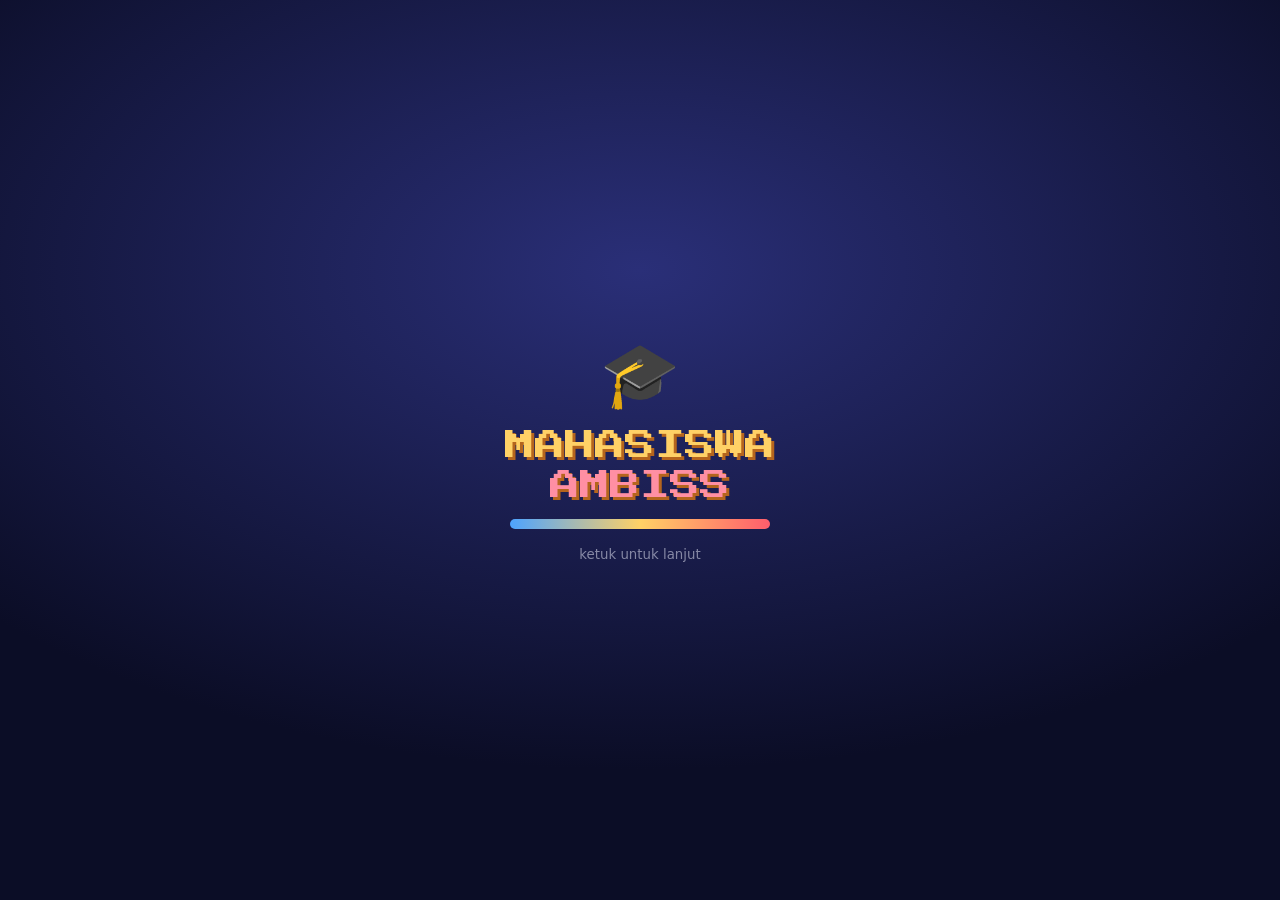
<file: index.html>
<!DOCTYPE html>
<html lang="id">
<head>
<meta charset="utf-8">
<meta name="viewport" content="width=device-width, initial-scale=1, viewport-fit=cover">
<title>Mahasiswa Ambiss</title>
<link rel="preconnect" href="https://fonts.googleapis.com">
<link href="https://fonts.googleapis.com/css2?family=Press+Start+2P&display=swap" rel="stylesheet">
<link rel="stylesheet" href="style.css">
</head>
<body>

<div id="splash" aria-hidden="true">
  <div class="sp-emoji">🎓</div>
  <div class="sp-title"><span>MAHASISWA</span><span>AMBISS</span></div>
  <div class="sp-bar"><i></i></div>
  <small>ketuk untuk lanjut</small>
</div>

<main>
  <header class="rise" style="--i:0">
    <h1>🎓 MAHASISWA AMBISS</h1>
    <p>Lari dari buku, laptop, tugas, dosen &amp; revisi. Siapa yang paling kuat bertahan?</p>
  </header>

  <div class="modes rise" style="--i:1" role="group" aria-label="Mode">
    <button id="m1">1 Pemain</button>
    <button id="m2" class="on">2 Pemain</button>
  </div>

  <div class="names rise" style="--i:2">
    <label class="nm1"><span>P1</span><input id="n1" maxlength="12" placeholder="Nama pemain 1" autocomplete="off"></label>
    <label class="nm2" id="nw2"><span>P2</span><input id="n2" maxlength="12" placeholder="Nama pemain 2" autocomplete="off"></label>
  </div>

  <div class="hud rise" style="--i:3">
    <div class="card p1"><span id="l1">P1</span><b id="s1">00000</b></div>
    <div class="card hi"><span>REKOR</span><b id="hi">00000</b></div>
    <div class="card p2" id="card2"><span id="l2">P2</span><b id="s2">00000</b></div>
  </div>

  <div class="stage rise" style="--i:4">
    <canvas id="c" width="800" height="400"></canvas>
    <div id="overlay">
      <h2 id="ot">Siap kuliah?</h2>
      <p id="op">Isi nama, lalu tekan Spasi / Enter atau tombol di bawah</p>
      <button id="go">▶ MULAI</button>
    </div>
  </div>

  <div class="pad rise" style="--i:5">
    <div><button id="p1j" class="b1">P1 ⬆ Lompat</button><button id="p1d" class="b1">P1 ⬇ Tunduk</button></div>
    <div id="pad2"><button id="p2j" class="b2">P2 ⬆ Lompat</button><button id="p2d" class="b2">P2 ⬇ Tunduk</button></div>
  </div>

  <p class="keys rise" style="--i:6"><span class="k1">P1 (biru)</span>: W / Spasi = lompat, S = tunduk
  &nbsp;·&nbsp; <span class="k2">P2 (merah)</span>: ↑ = lompat, ↓ = tunduk</p>

  <section class="lb rise" style="--i:7" aria-label="Leaderboard">
    <div class="lb-head">
      <h3>🏆 Leaderboard</h3>
      <button id="lbMore">Lihat semua (<span id="lbCount">0</span>)</button>
    </div>
    <ol id="lbTop"></ol>
  </section>
</main>

<div id="modal" class="modal hide" role="dialog" aria-modal="true" aria-label="Leaderboard lengkap">
  <div class="sheet">
    <div class="lb-head"><h3>🏆 Leaderboard Lengkap</h3><button id="lbClose">✕ Tutup</button></div>
    <ol id="lbAll"></ol>
  </div>
</div>

<script src="game.js"></script>
</body>
</html>
</file>
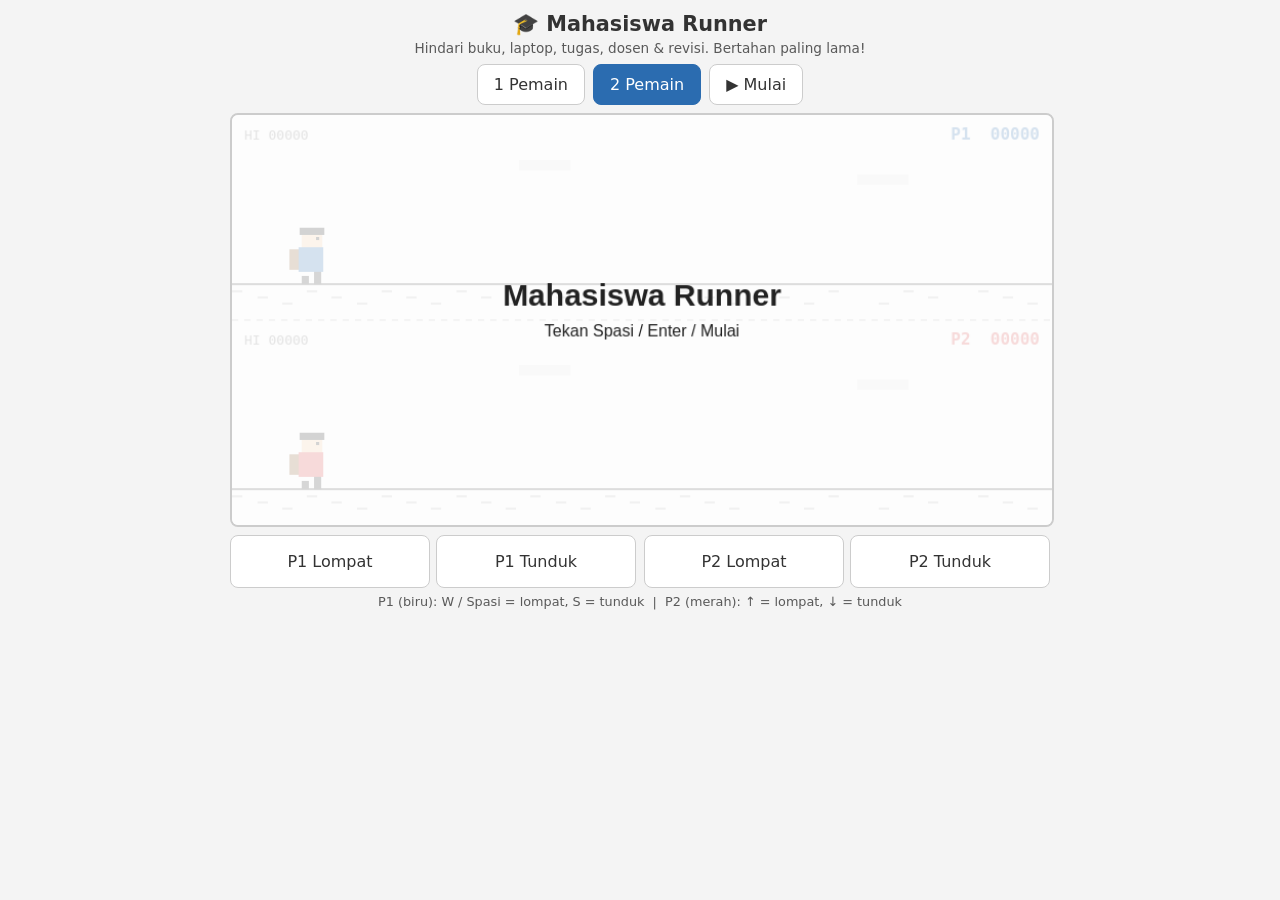
<file: Mahasiswa Runner.html>
<!DOCTYPE html>
<html lang="id">
<head>
<meta charset="utf-8">
<meta name="viewport" content="width=device-width, initial-scale=1, viewport-fit=cover">
<title>Mahasiswa Runner</title>
<style>
:root{--bg:#f4f4f4;--fg:#333;--card:#fff;--bd:#ccc;--ac:#2b6cb0;box-sizing:border-box;padding-top:env(safe-area-inset-top,0px);padding-bottom:env(safe-area-inset-bottom,0px)}
@media (prefers-color-scheme:dark){:root:not([data-theme="light"]){--bg:#1c1c1e;--fg:#eee;--card:#2a2a2d;--bd:#444;--ac:#63a4ff}}
body{margin:0;background:var(--bg);color:var(--fg);font-family:system-ui,-apple-system,Segoe UI,sans-serif;text-align:center}
h1{font-size:1.3rem;margin:12px 8px 4px}
p.s{margin:0 8px 8px;font-size:.85rem;opacity:.8}
#wrap{max-width:820px;margin:0 auto;padding:0 8px}
canvas{width:100%;background:#f7f7f7;border:2px solid var(--bd);border-radius:8px;touch-action:none;display:block}
.bar{display:flex;gap:8px;justify-content:center;margin:8px 0;flex-wrap:wrap}
button{font:inherit;padding:10px 16px;border-radius:8px;border:1px solid var(--bd);background:var(--card);color:var(--fg);cursor:pointer}
button.on{background:var(--ac);color:#fff;border-color:var(--ac)}
.pad{display:flex;gap:8px;justify-content:space-between;margin-top:8px}
.pad div{flex:1;display:flex;gap:6px}
.pad button{flex:1;padding:16px 4px;user-select:none;-webkit-user-select:none;touch-action:none}
.k{font-size:.8rem;opacity:.8;margin-top:6px}
</style>
</head>
<body>
<div id="wrap">
<h1>🎓 Mahasiswa Runner</h1>
<p class="s">Hindari buku, laptop, tugas, dosen &amp; revisi. Bertahan paling lama!</p>
<div class="bar">
<button id="m1">1 Pemain</button>
<button id="m2" class="on">2 Pemain</button>
<button id="go">▶ Mulai</button>
</div>
<canvas id="c" width="800" height="400"></canvas>
<div class="pad">
<div><button id="p1j">P1 Lompat</button><button id="p1d">P1 Tunduk</button></div>
<div id="p2pad"><button id="p2j">P2 Lompat</button><button id="p2d">P2 Tunduk</button></div>
</div>
<p class="k">P1 (biru): W / Spasi = lompat, S = tunduk &nbsp;|&nbsp; P2 (merah): ↑ = lompat, ↓ = tunduk</p>
</div>
<script>
const cv=document.getElementById('c'),ctx=cv.getContext('2d');
const W=800,LH=200,GY=165;
let mode=2,state='menu',players=[],obs=[],speed,dist,frame,hi=0,acc=0,last=0;
const keys={};
const defs=[
{e:'📚',n:'Buku',w:30,h:30,b:0},
{e:'💻',n:'Laptop',w:36,h:34,b:0},
{e:'🗂️',n:'Tugas',w:34,h:48,b:0},
{e:'🧑‍🏫',n:'Dosen',w:36,h:62,b:0},
{e:'📄',n:'Revisi!',w:34,h:28,b:36,air:1}
];
function reset(){
 players=[];
 const cols=['#2b6cb0','#d64545'];
 for(let i=0;i<mode;i++)players.push({y:0,vy:0,duck:false,dead:false,score:0,col:cols[i],name:'P'+(i+1)});
 obs=[];speed=6;dist=0;frame=0;
}
function setMode(m){
 mode=m;
 document.getElementById('m1').className=m==1?'on':'';
 document.getElementById('m2').className=m==2?'on':'';
 document.getElementById('p2pad').style.display=m==2?'flex':'none';
 cv.height=LH*m;state='menu';reset();draw();
}
document.getElementById('m1').onclick=()=>setMode(1);
document.getElementById('m2').onclick=()=>setMode(2);
document.getElementById('go').onclick=start;
function start(){reset();state='run';}
const ctl=[{j:['KeyW','Space'],d:['KeyS']},{j:['ArrowUp'],d:['ArrowDown']}];
addEventListener('keydown',e=>{
 if(['Space','ArrowUp','ArrowDown'].includes(e.code))e.preventDefault();
 keys[e.code]=true;
 if(state!='run'&&(e.code=='Enter'||e.code=='Space'))start();
});
addEventListener('keyup',e=>keys[e.code]=false);
// tombol sentuh
[['p1j','P1J'],['p1d','P1D'],['p2j','P2J'],['p2d','P2D']].forEach(([id,k])=>{
 const b=document.getElementById(id);
 b.addEventListener('pointerdown',e=>{e.preventDefault();keys[k]=true;if(state!='run')start()});
 ['pointerup','pointerleave','pointercancel'].forEach(t=>b.addEventListener(t,()=>keys[k]=false));
});
function down(i,t){
 const c=ctl[i];
 if(t=='j')return c.j.some(k=>keys[k])||keys['P'+(i+1)+'J'];
 return c.d.some(k=>keys[k])||keys['P'+(i+1)+'D'];
}
function update(){
 frame++;speed=Math.min(15,6+dist/1800);dist+=speed;
 players.forEach((p,i)=>{
  if(p.dead)return;
  p.score=Math.floor(dist/10);
  const onG=p.y<=0;
  if(onG&&down(i,'j')){p.vy=12.5;p.y=0.01}
  p.duck=onG&&down(i,'d');
  if(!onG&&down(i,'d'))p.vy-=1.2;
  if(p.y>0||p.vy>0){p.vy-=0.65;p.y+=p.vy;if(p.y<=0){p.y=0;p.vy=0}}
 });
 obs.forEach(o=>o.x-=speed);
 obs=obs.filter(o=>o.x>-80);
 const lastO=obs[obs.length-1];
 const gap=280+Math.random()*260+speed*14;
 if(!lastO||lastO.x<W-gap){
  let pool=dist>1500?defs:defs.slice(0,4);
  const d=pool[Math.floor(Math.random()*pool.length)];
  obs.push({...d,x:W+20});
 }
 players.forEach(p=>{
  if(p.dead)return;
  const ph=p.duck?30:52,px=60+8,pw=28;
  for(const o of obs){
   const ox=o.x+6,ow=o.w-10;
   if(px+pw>ox&&px<ox+ow&&p.y+4<o.b+o.h-4&&p.y+ph-4>o.b+4){p.dead=true;break}
  }
 });
 if(players.every(p=>p.dead)){
  state='over';hi=Math.max(hi,...players.map(p=>p.score));
 }
}
function drawStudent(p,top){
 const x=60,gy=top+GY-p.y,f=Math.floor(frame/5)%2;
 ctx.save();
 if(p.dead)ctx.globalAlpha=.5;
 if(p.duck){
  ctx.fillStyle='#333';ctx.fillRect(x+4,gy-8,30,8);
  ctx.fillStyle=p.col;ctx.fillRect(x,gy-26,34,18);
  ctx.fillStyle='#8a5a2b';ctx.fillRect(x-6,gy-22,8,14);
  ctx.fillStyle='#f1c9a0';ctx.fillRect(x+30,gy-30,16,16);
  ctx.fillStyle='#222';ctx.fillRect(x+28,gy-32,18,6);
  ctx.fillRect(x+40,gy-24,3,3);
 }else{
  ctx.fillStyle='#333';
  if(p.y>0||p.dead){ctx.fillRect(x+8,gy-14,7,14);ctx.fillRect(x+20,gy-14,7,14)}
  else if(f){ctx.fillRect(x+8,gy-14,7,14);ctx.fillRect(x+20,gy-8,7,8)}
  else{ctx.fillRect(x+8,gy-8,7,8);ctx.fillRect(x+20,gy-14,7,14)}
  ctx.fillStyle=p.col;ctx.fillRect(x+5,gy-36,24,24);
  ctx.fillStyle='#8a5a2b';ctx.fillRect(x-4,gy-34,9,20);
  ctx.fillStyle='#f1c9a0';ctx.fillRect(x+8,gy-52,20,16);
  ctx.fillStyle='#222';ctx.fillRect(x+6,gy-55,24,7);ctx.fillRect(x+22,gy-46,3,3);
  if(p.dead){ctx.fillStyle='#222';ctx.fillText('x',x+20,gy-42)}
 }
 ctx.restore();
}
function draw(){
 ctx.clearRect(0,0,cv.width,cv.height);
 ctx.textBaseline='alphabetic';
 players.forEach((p,i)=>{
  const top=i*LH;
  ctx.fillStyle='#f7f7f7';ctx.fillRect(0,top,W,LH);
  ctx.strokeStyle='#555';ctx.lineWidth=2;
  ctx.beginPath();ctx.moveTo(0,top+GY);ctx.lineTo(W,top+GY);ctx.stroke();
  ctx.fillStyle='#bbb';
  for(let k=0;k<30;k++){const gx=((k*97-dist)%W+W)%W;ctx.fillRect(gx,top+GY+6+(k%3)*6,10,2)}
  // awan
  ctx.fillStyle='#e0e0e0';
  for(let k=0;k<3;k++){const cx=((k*330-dist*.2)%(W+100)+W+100)%(W+100)-50;ctx.fillRect(cx,top+30+k*14,50,10)}
  obs.forEach(o=>{
   ctx.font=o.h+'px serif';ctx.fillStyle='#000';ctx.textBaseline='bottom';
   ctx.fillText(o.e,o.x,top+GY-o.b);
   ctx.font='bold 10px sans-serif';ctx.fillStyle='#555';ctx.textBaseline='alphabetic';
   if(o.air)ctx.fillText(o.n,o.x-2,top+GY-o.b-o.h-3);
  });
  drawStudent(p,top);
  ctx.font='bold 16px monospace';ctx.fillStyle=p.col;ctx.textAlign='right';
  ctx.fillText(p.name+'  '+String(p.score).padStart(5,'0')+(p.dead?'  ☠':''),W-12,top+24);
  ctx.textAlign='left';
  ctx.fillStyle='#777';ctx.font='13px monospace';ctx.fillText('HI '+String(hi).padStart(5,'0'),12,top+24);
  if(i>0){ctx.strokeStyle='#999';ctx.setLineDash([6,6]);ctx.lineWidth=1;ctx.beginPath();ctx.moveTo(0,top);ctx.lineTo(W,top);ctx.stroke();ctx.setLineDash([])}
 });
 if(state!='run'){
  ctx.fillStyle='rgba(255,255,255,.8)';ctx.fillRect(0,0,W,cv.height);
  ctx.textAlign='center';ctx.fillStyle='#222';
  ctx.font='bold 30px sans-serif';
  const cy=cv.height/2;
  if(state=='menu'){
   ctx.fillText('Mahasiswa Runner',W/2,cy-14);
   ctx.font='16px sans-serif';ctx.fillText('Tekan Spasi / Enter / Mulai',W/2,cy+16);
  }else{
   let t='Game Over';
   if(mode==2){const [a,b]=players;t=a.score>b.score?'P1 (biru) menang! 🏆':b.score>a.score?'P2 (merah) menang! 🏆':'Seri!'}
   ctx.fillText(t,W/2,cy-14);
   ctx.font='16px sans-serif';ctx.fillText('Spasi / Enter untuk main lagi',W/2,cy+16);
  }
  ctx.textAlign='left';
 }
}
function loop(t){
 acc+=Math.min(100,t-last);last=t;
 while(acc>=16.67){if(state=='run')update();acc-=16.67}
 draw();requestAnimationFrame(loop);
}
setMode(2);requestAnimationFrame(loop);
</script>
</body>
</html>
</file>
<file: style.css>
:root{
  --bg1:#1b1f4b;--bg2:#0d1026;--card:rgba(255,255,255,.08);--bd:rgba(255,255,255,.18);
  --fg:#f2f4ff;--p1:#4da3ff;--p2:#ff5d6c;--gold:#ffd166;
  box-sizing:border-box;padding-top:env(safe-area-inset-top,0px);padding-bottom:env(safe-area-inset-bottom,0px);
}
*{box-sizing:border-box}
html,body{height:100%}
body{
  margin:0;color:var(--fg);text-align:center;
  font-family:system-ui,-apple-system,Segoe UI,sans-serif;
  background:radial-gradient(1200px 600px at 50% -10%,var(--bg1),var(--bg2)) fixed;
}
main{max-width:860px;margin:0 auto;padding:14px 12px 28px}
h1{font-family:'Press Start 2P',monospace;font-size:clamp(14px,3.6vw,26px);margin:8px 0 10px;
  color:var(--gold);text-shadow:3px 3px 0 #b5651d,0 0 24px rgba(255,209,102,.35);line-height:1.4}
header p{margin:0 0 14px;opacity:.8;font-size:.9rem}
button{font:inherit;color:var(--fg);cursor:pointer;border:1px solid var(--bd);background:var(--card);
  padding:10px 16px;border-radius:12px;backdrop-filter:blur(6px);transition:transform .08s,background .2s}
button:active{transform:scale(.96)}
.modes{display:inline-flex;gap:4px;padding:4px;border-radius:14px;background:var(--card);border:1px solid var(--bd);margin-bottom:12px}
.modes button{border:0;background:transparent;padding:8px 18px}
.modes button.on{background:linear-gradient(135deg,var(--p1),#7b61ff);font-weight:700;box-shadow:0 4px 14px rgba(77,163,255,.4)}
.hud{display:flex;gap:8px;justify-content:center;margin-bottom:10px}
.card{flex:1;max-width:200px;padding:8px 10px;border-radius:12px;background:var(--card);border:1px solid var(--bd);
  display:flex;flex-direction:column;gap:4px}
.card span{font-size:.7rem;letter-spacing:.12em;opacity:.75}
.card b{font-family:'Press Start 2P',monospace;font-size:clamp(12px,3vw,17px);font-weight:400}
.p1{border-color:var(--p1);box-shadow:0 0 14px rgba(77,163,255,.25)}.p1 span{color:var(--p1)}
.p2{border-color:var(--p2);box-shadow:0 0 14px rgba(255,93,108,.25)}.p2 span{color:var(--p2)}
.hi b{color:var(--gold)}
.stage{position:relative;border-radius:16px;overflow:hidden;border:3px solid rgba(255,255,255,.25);
  box-shadow:0 18px 50px rgba(0,0,0,.55)}
canvas{display:block;width:100%;height:auto;touch-action:none;image-rendering:pixelated}
#overlay{position:absolute;inset:0;display:flex;flex-direction:column;align-items:center;justify-content:center;gap:10px;
  background:rgba(10,12,35,.72);backdrop-filter:blur(3px);padding:12px}
#overlay.hide{display:none}
#overlay h2{font-family:'Press Start 2P',monospace;font-size:clamp(14px,4vw,28px);margin:0;color:var(--gold);line-height:1.5}
#overlay p{margin:0;opacity:.85}
#go{font-family:'Press Start 2P',monospace;font-size:clamp(11px,2.6vw,15px);padding:14px 22px;border:0;
  background:linear-gradient(135deg,#ffb347,#ff5d6c);box-shadow:0 6px 0 #a3283a,0 10px 24px rgba(255,93,108,.4)}
#go:active{box-shadow:0 2px 0 #a3283a;transform:translateY(4px)}
.pad{display:flex;gap:10px;margin-top:12px}
.pad>div{flex:1;display:flex;gap:6px}
.pad button{flex:1;padding:16px 4px;font-size:.85rem;user-select:none;-webkit-user-select:none;touch-action:none}
.b1{border-color:var(--p1)}.b2{border-color:var(--p2)}
.keys{font-size:.8rem;opacity:.85;margin-top:14px;line-height:1.7}
.k1{color:var(--p1);font-weight:700}.k2{color:var(--p2);font-weight:700}
@media (hover:hover) and (pointer:fine){.pad{display:none}}

/* ===== Nama pemain ===== */
.names{display:flex;gap:8px;justify-content:center;margin-bottom:10px;flex-wrap:wrap}
.names label{display:flex;align-items:center;gap:8px;padding:6px 10px;border-radius:12px;background:var(--card);border:1px solid var(--bd);flex:1;min-width:150px;max-width:260px}
.names span{font-family:'Press Start 2P',monospace;font-size:11px}
.nm1 span{color:var(--p1)}.nm2 span{color:var(--p2)}
.names input{flex:1;min-width:0;background:transparent;border:0;outline:0;color:var(--fg);font:inherit;padding:6px 2px}
.names input::placeholder{color:rgba(255,255,255,.4)}
.names label:focus-within{border-color:var(--gold);box-shadow:0 0 0 3px rgba(255,209,102,.2)}
.names input.bad{animation:bad .4s}
@keyframes bad{25%{transform:translateX(-6px)}75%{transform:translateX(6px)}}

/* ===== Leaderboard ===== */
.lb{margin-top:18px;padding:14px;border-radius:16px;background:var(--card);border:1px solid var(--bd);text-align:left}
.lb-head{display:flex;justify-content:space-between;align-items:center;gap:8px;margin-bottom:8px}
.lb-head h3{margin:0;font-size:1rem;color:var(--gold)}
.lb-head button{padding:6px 12px;font-size:.8rem}
ol{list-style:none;margin:0;padding:0}
ol li{display:flex;align-items:center;gap:10px;padding:8px 10px;border-radius:10px;margin-bottom:4px;background:rgba(255,255,255,.05)}
ol li:nth-child(1){background:linear-gradient(90deg,rgba(255,209,102,.28),rgba(255,209,102,.05))}
ol li:nth-child(2){background:linear-gradient(90deg,rgba(200,210,230,.22),rgba(200,210,230,.04))}
ol li:nth-child(3){background:linear-gradient(90deg,rgba(205,127,50,.25),rgba(205,127,50,.04))}
.rk{width:28px;text-align:center;font-weight:700}
.nm{flex:1;overflow:hidden;text-overflow:ellipsis;white-space:nowrap}
ol b{font-family:'Press Start 2P',monospace;font-size:12px;font-weight:400;color:var(--gold)}
li.empty{justify-content:center;opacity:.7;background:none}
.modal{position:fixed;inset:0;z-index:50;background:rgba(5,6,20,.75);backdrop-filter:blur(4px);display:flex;align-items:center;justify-content:center;padding:16px;animation:fade .25s}
.modal.hide{display:none}
.sheet{width:100%;max-width:480px;max-height:85vh;overflow:auto;padding:16px;border-radius:18px;text-align:left;
  background:#1a1e48;border:1px solid var(--bd);box-shadow:0 20px 60px rgba(0,0,0,.6);animation:pop .3s cubic-bezier(.2,1.4,.4,1)}
@keyframes fade{from{opacity:0}}
@keyframes pop{from{opacity:0;transform:scale(.85) translateY(20px)}}

/* ===== Animasi masuk ===== */
#splash{position:fixed;inset:0;z-index:100;display:flex;flex-direction:column;align-items:center;justify-content:center;gap:18px;
  background:radial-gradient(900px 500px at 50% 30%,#2a2f78,#0b0d26);transition:opacity .6s,visibility .6s,transform .6s;cursor:pointer}
#splash.gone{opacity:0;visibility:hidden;transform:scale(1.08)}
.sp-emoji{font-size:64px;animation:hop 1s ease-in-out infinite}
@keyframes hop{50%{transform:translateY(-18px) rotate(-8deg)}}
.sp-title{display:flex;flex-direction:column;gap:10px;font-family:'Press Start 2P',monospace;color:var(--gold);
  font-size:clamp(16px,5vw,30px);text-shadow:3px 3px 0 #b5651d}
.sp-title span{opacity:0;animation:zoomIn .7s cubic-bezier(.2,1.5,.4,1) forwards}
.sp-title span:nth-child(2){animation-delay:.35s;color:#ff8fa3}
@keyframes zoomIn{from{opacity:0;transform:scale(2.2) translateY(-20px);filter:blur(8px)}to{opacity:1;transform:none;filter:none}}
.sp-bar{width:min(260px,70vw);height:10px;border-radius:9px;background:rgba(255,255,255,.12);overflow:hidden}
.sp-bar i{display:block;height:100%;width:0;background:linear-gradient(90deg,var(--p1),var(--gold),var(--p2));animation:load 2s ease-out forwards}
@keyframes load{to{width:100%}}
#splash small{opacity:.5;animation:blink 1.2s infinite}
@keyframes blink{50%{opacity:.1}}
.rise{opacity:0}
.ready .rise{animation:rise .7s cubic-bezier(.2,.9,.3,1.2) both;animation-delay:calc(var(--i) * .09s)}
@keyframes rise{from{opacity:0;transform:translateY(34px) scale(.96)}to{opacity:1;transform:none}}
.ready .stage{animation-name:stageIn}
@keyframes stageIn{from{opacity:0;transform:perspective(900px) rotateX(14deg) translateY(40px) scale(.94)}to{opacity:1;transform:none}}
@media (prefers-reduced-motion:reduce){
  #splash,.sp-emoji,.sp-title span,.sp-bar i,#splash small,.ready .rise{animation:none!important;opacity:1;width:auto}
  .sp-bar i{width:100%}
}
@media (max-width:520px){#overlay p{display:none}}
</file>
